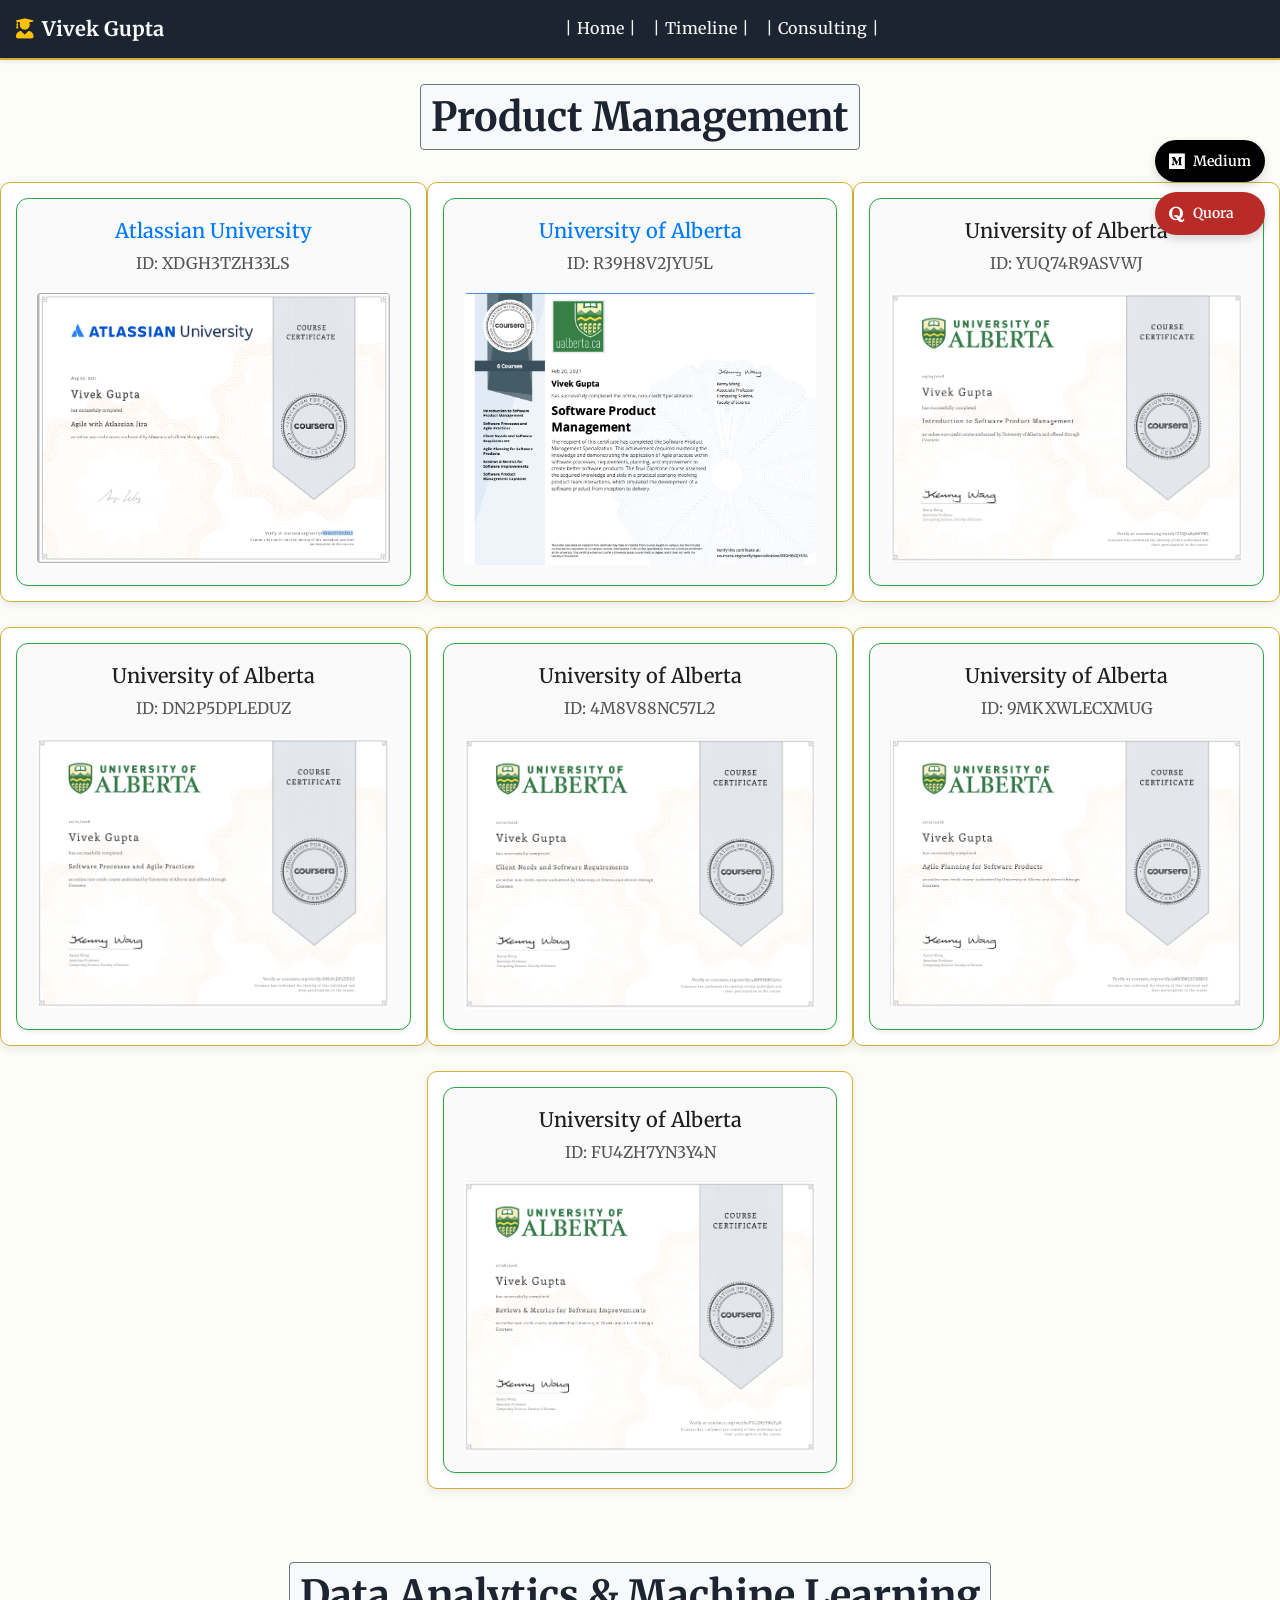
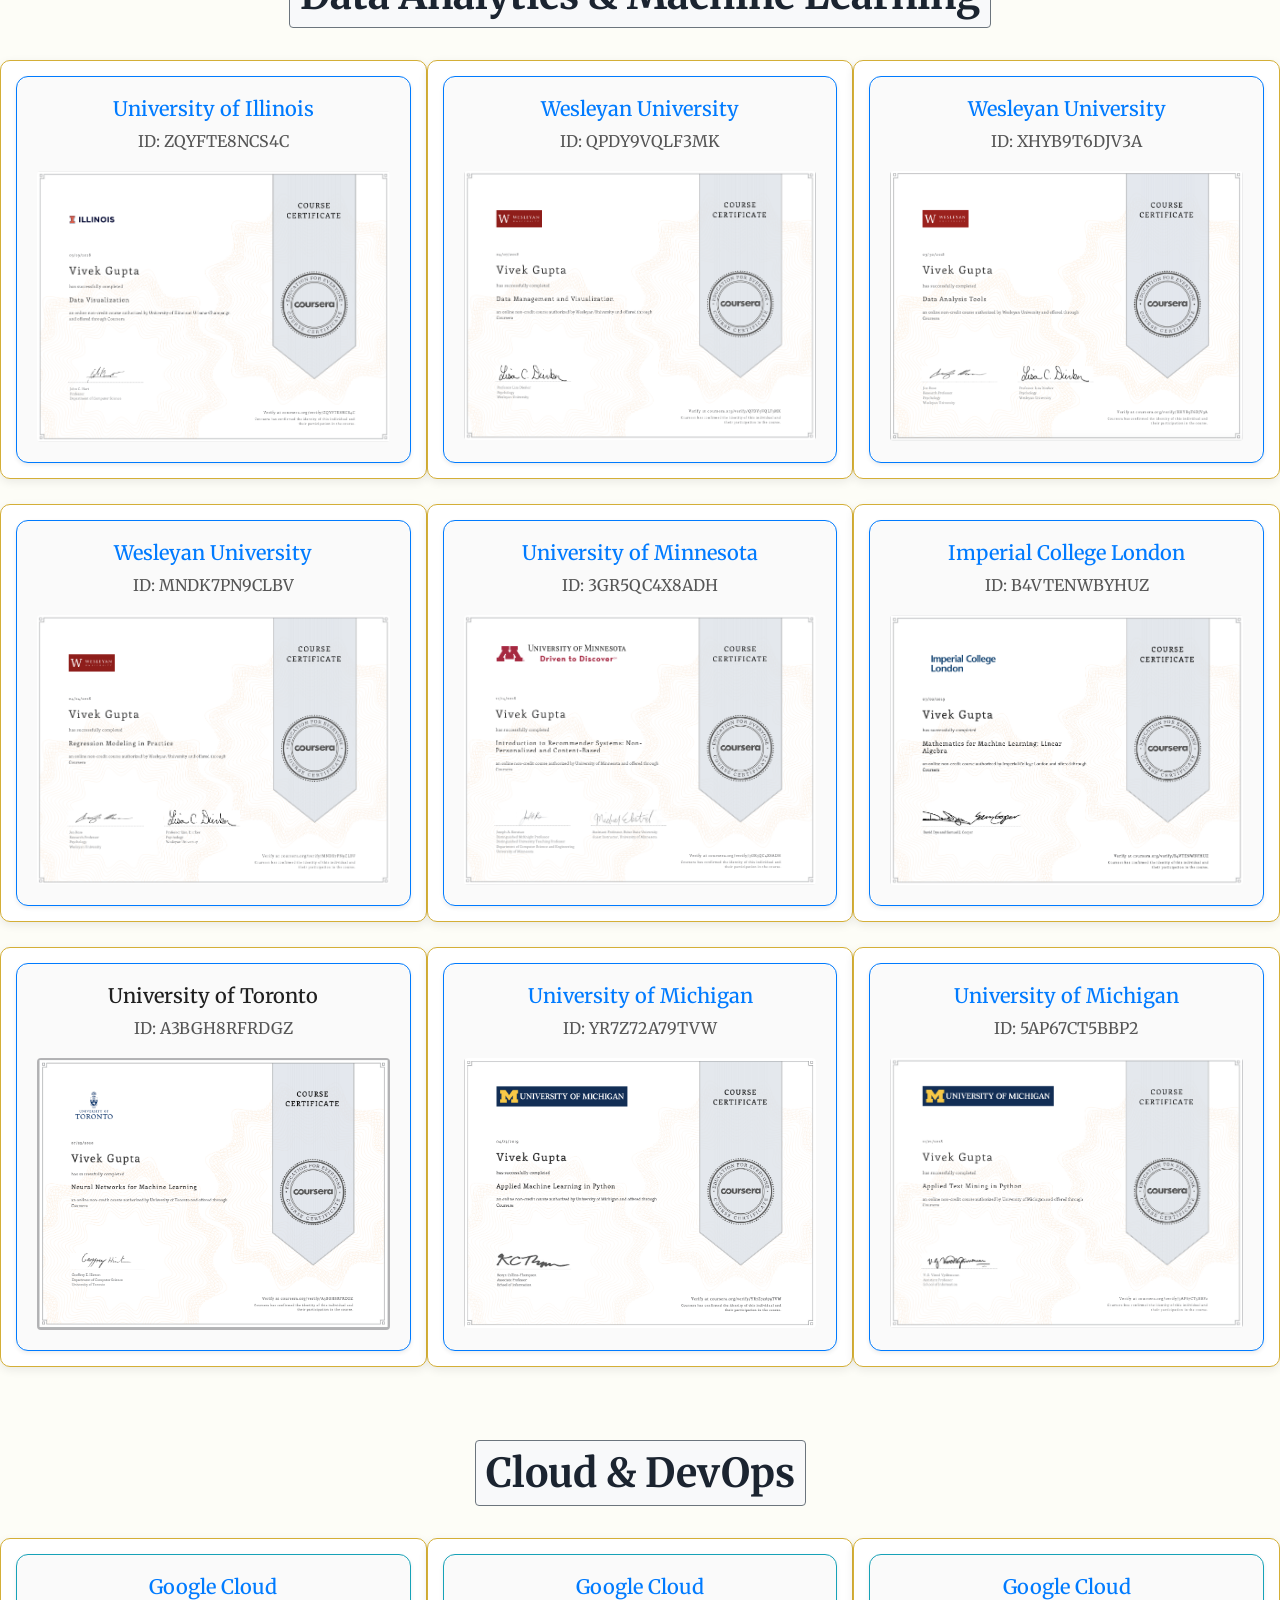
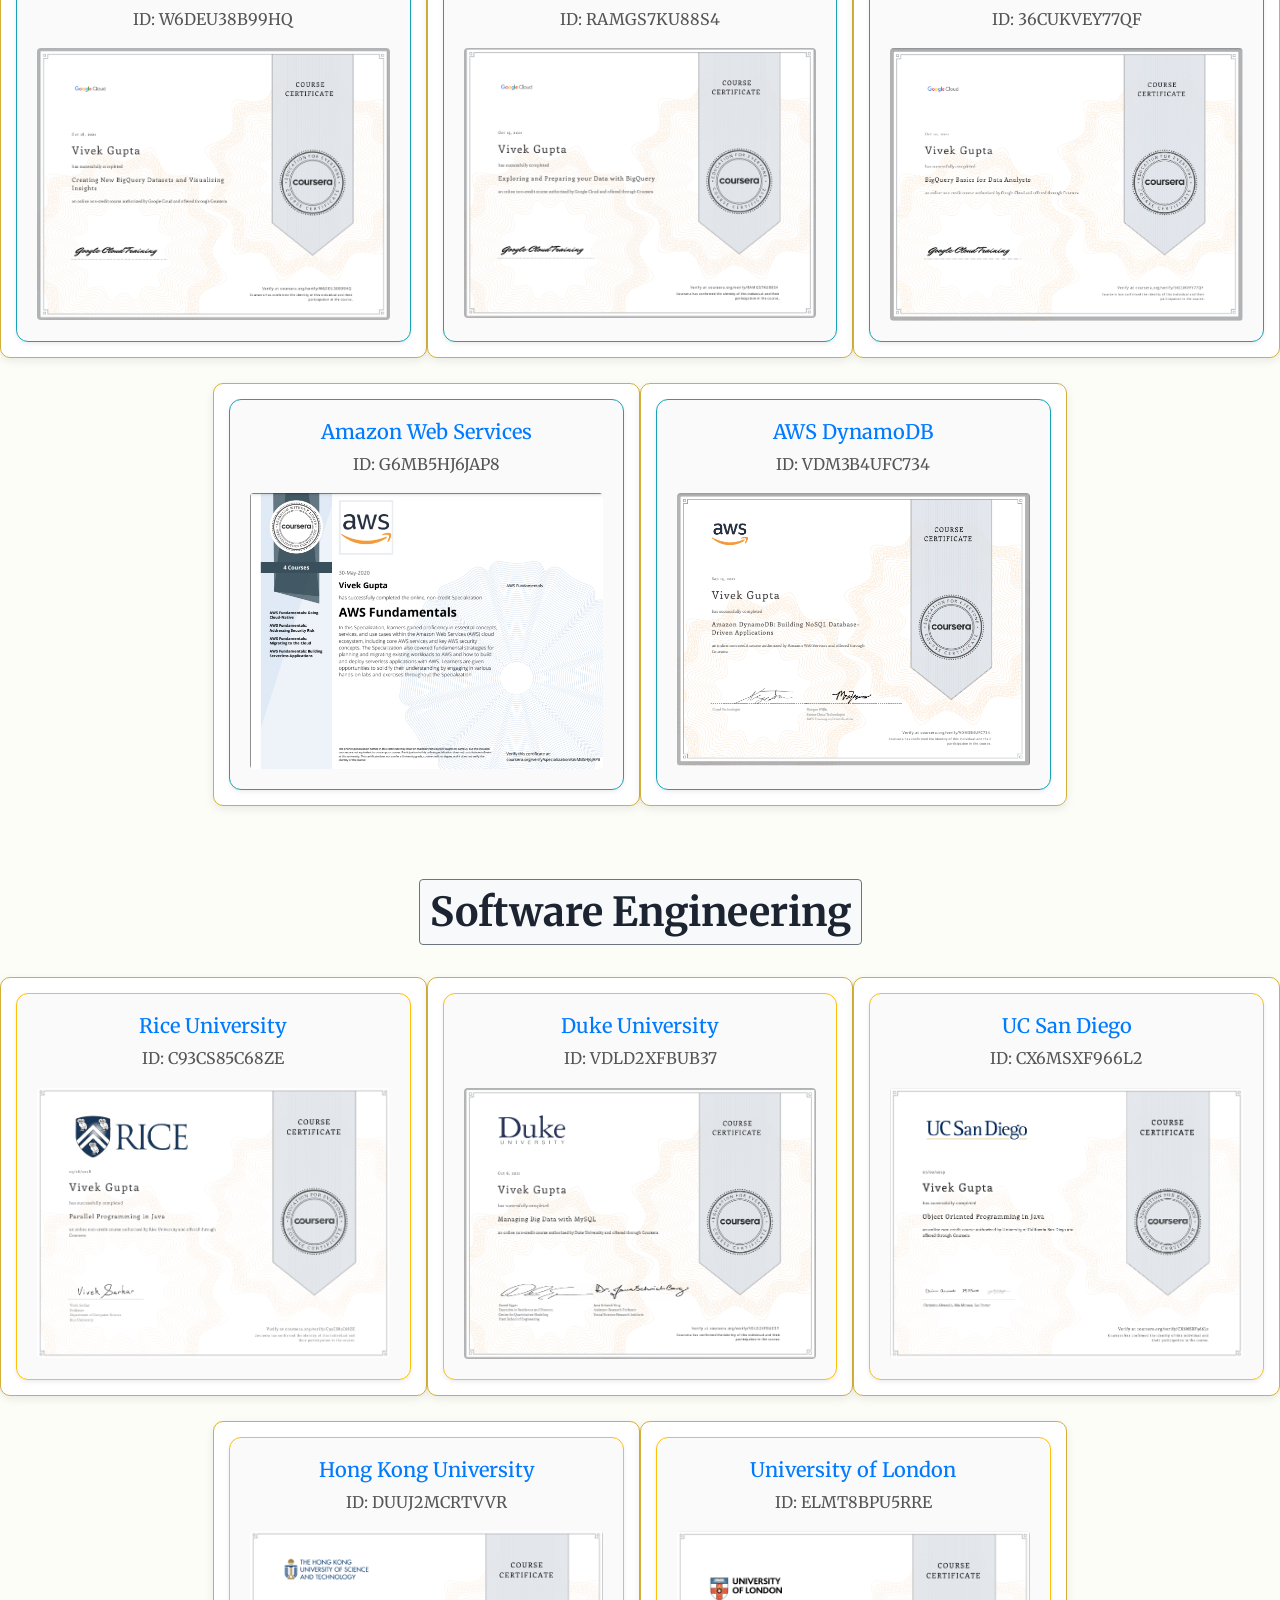
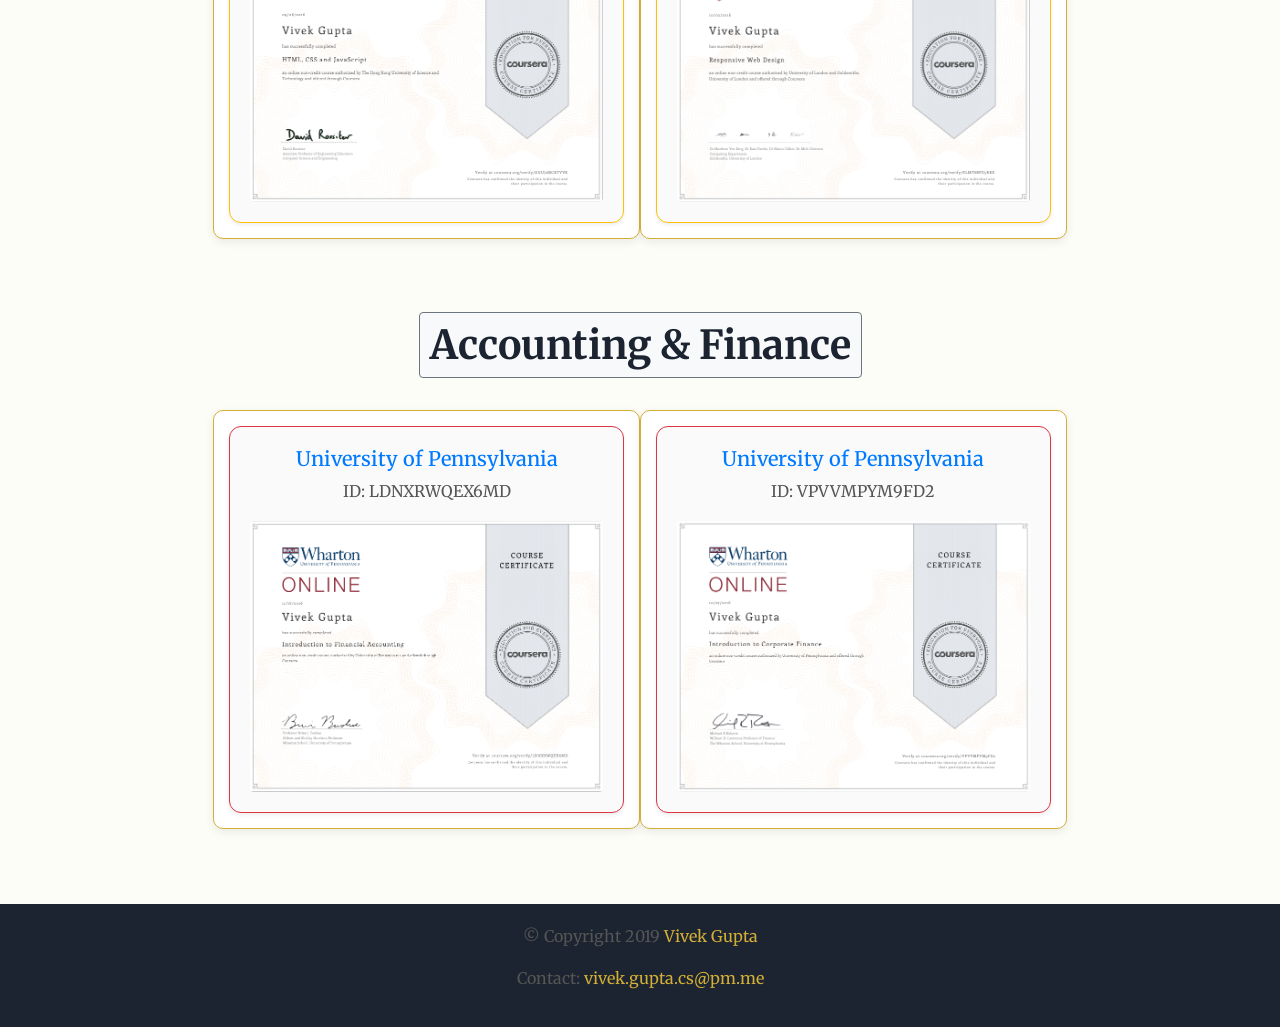
<file: view/profile/accomplishments.html>
<!DOCTYPE html>
<html lang="en">

<head>
    <title>Vivek Gupta - Manager | Omnicom Media Group</title>

    <meta charset="utf-8" />
    <meta name="author" content="Vivek Gupta"/>
    <meta name="theme" content="hugo-academic"/>
    <meta name="generator" content="Hugo 0.16-DEV"/>
    <meta http-equiv="X-UA-Compatible" content="IE=edge"/>
    <meta name="viewport" content="width=device-width, initial-scale=1"/>
    <meta name="description" content="Vivek Gupta - Manager | Omnicom Media Group"/>

    <meta property="og:locale" content="en-us"/>
    <meta property="og:site_name" content="Vivek Gupta - Manager | Omnicom Media Group"/>
    <meta property="og:title" content="Vivek Gupta - Accomplishments"/>
    <meta property="og:image" content="https://gitvivekgupta.github.io/images/vivek_pic.jpeg"/>
    <meta property="og:url" content="https://gitvivekgupta.github.io/view/profile/accomplishments.html"/>
    <meta property="og:description" content="This will take you to vivek's accomplished certifications page"/>

    <link rel="stylesheet" href="../../css/custom.css">
    <link rel="stylesheet" href="https://use.fontawesome.com/releases/v5.4.1/css/all.css"/>
    <link rel="stylesheet" href="https://maxcdn.bootstrapcdn.com/bootstrap/4.3.1/css/bootstrap.min.css"/>
    <link rel="stylesheet" href="https://fonts.googleapis.com/css?family=Lato:400,700|Merriweather|Roboto+Mono"/>

    <!-- Favicon / Browser Tab Icon -->
    <link rel="icon" type="image/png" sizes="32x32" href="../../images/vivek_pic.jpeg">
    <link rel="icon" type="image/png" sizes="16x16" href="../../images/vivek_pic.jpeg">
    <link rel="apple-touch-icon" sizes="180x180" href="../../images/vivek_pic.jpeg">
    <link rel="shortcut icon" href="../../images/vivek_pic.jpeg" type="image/jpeg">

    <script src="https://ajax.googleapis.com/ajax/libs/jquery/3.4.1/jquery.min.js"></script>
    <script src="https://maxcdn.bootstrapcdn.com/bootstrap/4.3.1/js/bootstrap.min.js"></script>
    <script src="https://cdnjs.cloudflare.com/ajax/libs/popper.js/1.14.7/umd/popper.min.js"></script>

    <script type="text/javascript">
        var $zoho = $zoho || {};
        $zoho.salesiq = $zoho.salesiq || {
        widgetcode:
            "f30398e2e261fdf149a02220ef73f2ea81f94c49c19f33f0f3bdd0289fc3bef4b3be8f78138b11e9bcbb484aec632943",
        values: {},
        ready: function () {},
        };
        var d = document;
        s = d.createElement("script");
        s.type = "text/javascript";
        s.id = "zsiqscript";
        s.defer = true;
        s.src = "https://salesiq.zoho.in/widget";
        t = d.getElementsByTagName("script")[0];
        t.parentNode.insertBefore(s, t);
        d.write("<div id='zsiqwidget'></div>");
    </script>

    <!-- Google Tag Manager -->
    <script async src="https://www.googletagmanager.com/gtag/js?id=AW-368363877"></script>
    <script>
      window.dataLayer = window.dataLayer || [];
      function gtag(){dataLayer.push(arguments);}
      gtag('js', new Date());
      gtag('config', 'AW-368363877');
    </script>
    <!-- End Google Tag Manager -->

    <style>
        body {
        background-color: #fdfdf7;
        font-family: "Merriweather", serif;
        color: #1f1f1f;
        line-height: 1.6;
        }

        nav.navbar {
        background-color: #1b2430 !important;
        border-bottom: 2px solid #d4af37;
        }

        .nav-link {
        color: #f8f9fa !important;
        font-weight: 500;
        transition: color 0.3s ease;
        }

        .nav-link:hover {
        color: #d4af37 !important;
        }

        h1 {
        color: #1b2430;
        font-weight: 700;
        padding: 10px;
        border-bottom: 3px solid #d4af37;
        display: inline-block;
        }

        h3 {
        color: #1e2a38;
        font-weight: 600;
        }

        p {
        color: #555;
        }

        .section-title {
        text-align: center;
        margin: 40px 0 20px;
        }

        .cert-card {
        border: 1px solid #d4af37;
        border-radius: 10px;
        padding: 15px;
        margin-bottom: 25px;
        background-color: #fff;
        box-shadow: 0 3px 10px rgba(0, 0, 0, 0.08);
        transition: transform 0.3s ease, box-shadow 0.3s ease;
        }

        .cert-card:hover {
        transform: translateY(-5px);
        box-shadow: 0 5px 18px rgba(0, 0, 0, 0.15);
        }

        footer {
        background: #1b2430;
        color: #ccc;
        padding: 20px 0;
        text-align: center;
        }

        footer a {
        color: #d4af37;
        text-decoration: none;
        }

        footer a:hover {
        text-decoration: underline;
        }

        img {
        max-width: 100%;
        border-radius: 6px;
        }

        hr {
        border-top: 1px solid #d4af37;
        margin: 40px 0;
        }
    </style>
</head>

<body>

    <!-- Floating Blog CTA -->
    <div class="blog-cta-container">
        
        <a href="https://gvivek.medium.com" target="_blank" class="blog-cta medium">
            <i class="fab fa-medium"></i>
            <span>Medium</span>
        </a>

        <a href="https://easylaw.quora.com" target="_blank" class="blog-cta quora">
            <i class="fab fa-quora"></i>
            <span>Quora</span>
        </a>
    </div>

    <!-- Google Tag Manager (noscript) -->
    <noscript
        ><iframe
        src="https://www.googletagmanager.com/ns.html?id=GTM-NZN2K34R"
        height="0"
        width="0"
        style="display: none; visibility: hidden"
        ></iframe
    ></noscript>
    <!-- End Google Tag Manager (noscript) -->

    <!-- Navigation -->
    <!-- ========== NAVIGATION BAR ========== -->
    <nav class="navbar navbar-expand-lg navbar-dark bg-dark shadow-sm sticky-top">
        <a class="navbar-brand d-flex align-items-center" href="index.html">
            <i class="fas fa-user-graduate text-warning mr-2"></i>
            <span class="font-weight-bold text-light">Vivek Gupta</span>
        </a>

        <button class="navbar-toggler" type="button" data-toggle="collapse" data-target="#navbarNav"
            aria-controls="navbarNav" aria-expanded="false" aria-label="Toggle navigation">
            <span class="navbar-toggler-icon"></span>
        </button>

        <div class="collapse navbar-collapse justify-content-center" id="navbarNav">
            <ul class="navbar-nav">
            <li class="nav-item"><a class="nav-link" href="https://gitvivekgupta.github.io">| Home |</a></li>
            <li class="nav-item"><a class="nav-link" href="https://gitvivekgupta.github.io/view/profile/timemachine.html">| Timeline |</a></li>
            <li class="nav-item"><a class="nav-link" href="https://topmate.io/vivek_g1" target="_blank">| Consulting |</a></li>
            </ul>
        </div>
    </nav>
    <!-- ========== END NAVIGATION BAR ========== -->


    <!-- ========== CERTIFICATIONS SECTION ========== -->
    <div class="container-fluid mt-4 mb-5">

        <!-- ========== PRODUCT MANAGEMENT ========== -->
        <div class="text-center mb-4">
        <h1 class="display-5 py-2 border border-secondary rounded bg-light">Product Management</h1>
        </div>

        <div class="row g-4 justify-content-center">

            <!-- Product Management Certificates -->
            <div class="col-sm-12 col-md-6 col-lg-4 cert-card">
                <div class="card h-100 shadow-sm border-success">
                <div class="card-body text-center">
                    <h5><a href="https://www.coursera.org/learn/data-visualization?specialization=data-analysis" target="_blank">Atlassian University</a></h5>
                    <p>ID: XDGH3TZH33LS</p>
                    <img src="/images/certificates/altassian-JIRA.png" class="img-fluid rounded">
                </div>
                </div>
            </div> <br>

            <div class="col-sm-12 col-md-6 col-lg-4 cert-card">
                <div class="card h-100 shadow-sm border-success">
                <div class="card-body text-center">
                    <h5><a href="https://www.coursera.org/specializations/product-management" target="_blank">University of Alberta</a></h5>
                    <p>ID: R39H8V2JYU5L</p>
                    <img src="/images/certificates/spm-specialization.png" class="img-fluid rounded">
                </div>
                </div>
            </div>
            <div class="col-sm-12 col-md-6 col-lg-4 cert-card">
                <div class="card h-100 shadow-sm border-success">
                <div class="card-body text-center">
                    <h5>University of Alberta</h5>
                    <p>ID: YUQ74R9ASVWJ</p>
                    <img src="/images/certificates/intro-product-management.png" class="img-fluid rounded">
                </div>
                </div>
            </div>
            <div class="col-sm-12 col-md-6 col-lg-4 cert-card">
                <div class="card h-100 shadow-sm border-success">
                <div class="card-body text-center">
                    <h5>University of Alberta</h5>
                    <p>ID: DN2P5DPLEDUZ</p>
                    <img src="/images/certificates/software-process-agile-practice.png" class="img-fluid rounded">
                </div>
                </div>
            </div>
            <div class="col-sm-12 col-md-6 col-lg-4 cert-card">
                <div class="card h-100 shadow-sm border-success">
                <div class="card-body text-center">
                    <h5>University of Alberta</h5>
                    <p>ID: 4M8V88NC57L2</p>
                    <img src="/images/certificates/client-needs-software-requirements.png" class="img-fluid rounded">
                </div>
                </div>
            </div>
            <div class="col-sm-12 col-md-6 col-lg-4 cert-card">
                <div class="card h-100 shadow-sm border-success">
                <div class="card-body text-center">
                    <h5>University of Alberta</h5>
                    <p>ID: 9MKXWLECXMUG</p>
                    <img src="/images/certificates/agile-planning-software-products.png" class="img-fluid rounded">
                </div>
                </div>
            </div>
            <div class="col-sm-12 col-md-6 col-lg-4 cert-card">
                <div class="card h-100 shadow-sm border-success">
                <div class="card-body text-center">
                    <h5>University of Alberta</h5>
                    <p>ID: FU4ZH7YN3Y4N</p>
                    <img src="/images/certificates/reviews-metrices-for-software.png" class="img-fluid rounded">
                </div>
                </div>
            </div>
        </div>

        <!-- ========== DATA ANALYTICS & MACHINE LEARNING ========== -->
        <div class="text-center mt-5 mb-4">
            <h1 class="display-5 py-2 border border-secondary rounded bg-light">Data Analytics & Machine Learning</h1>
        </div>

        <div class="row g-4 justify-content-center">
            <div class="col-sm-12 col-md-6 col-lg-4 cert-card">
                <div class="card h-100 shadow-sm border-primary">
                <div class="card-body text-center">
                    <h5><a href="https://www.coursera.org/learn/datavisualization" target="_blank">University of Illinois</a></h5>
                    <p>ID: ZQYFTE8NCS4C</p>
                    <img src="/images/certificates/data-visualization.png" class="img-fluid rounded">
                </div>
                </div>
            </div>
            <div class="col-sm-12 col-md-6 col-lg-4 cert-card">
                <div class="card h-100 shadow-sm border-primary">
                <div class="card-body text-center">
                    <h5><a href="https://www.coursera.org/learn/data-visualization" target="_blank">Wesleyan University</a></h5>
                    <p>ID: QPDY9VQLF3MK</p>
                    <img src="/images/certificates/data-management-visualization.png" class="img-fluid rounded">
                </div>
                </div>
            </div>
            <div class="col-sm-12 col-md-6 col-lg-4 cert-card">
                <div class="card h-100 shadow-sm border-primary">
                <div class="card-body text-center">
                    <h5><a href="https://www.coursera.org/learn/data-analysis-tools" target="_blank">Wesleyan University</a></h5>
                    <p>ID: XHYB9T6DJV3A</p>
                    <img src="/images/certificates/data-analysis-tools.png" class="img-fluid rounded">
                </div>
                </div>
            </div>
            <div class="col-sm-12 col-md-6 col-lg-4 cert-card">
                <div class="card h-100 shadow-sm border-primary">
                <div class="card-body text-center">
                    <h5><a href="https://www.coursera.org/learn/regression-modeling-practice" target="_blank">Wesleyan University</a></h5>
                    <p>ID: MNDK7PN9CLBV</p>
                    <img src="/images/certificates/regression-practice.png" class="img-fluid rounded">
                </div>
                </div>
            </div>
            <div class="col-sm-12 col-md-6 col-lg-4 cert-card">
                <div class="card h-100 shadow-sm border-primary">
                <div class="card-body text-center">
                    <h5><a href="https://www.coursera.org/learn/recommender-systems-introduction" target="_blank">University of Minnesota</a></h5>
                    <p>ID: 3GR5QC4X8ADH</p>
                    <img src="/images/certificates/recommender-system-intro.png" class="img-fluid rounded">
                </div>
                </div>
            </div>
            <div class="col-sm-12 col-md-6 col-lg-4 cert-card">
                <div class="card h-100 shadow-sm border-primary">
                <div class="card-body text-center">
                    <h5><a href="https://www.coursera.org/learn/linear-algebra-machine-learning" target="_blank">Imperial College London</a></h5>
                    <p>ID: B4VTENWBYHUZ</p>
                    <img src="/images/certificates/maths-for-ml.png" class="img-fluid rounded">
                </div>
                </div>
            </div>
            <div class="col-sm-12 col-md-6 col-lg-4 cert-card">
                <div class="card h-100 shadow-sm border-primary">
                <div class="card-body text-center">
                    <h5>University of Toronto</h5>
                    <p>ID: A3BGH8RFRDGZ</p>
                    <img src="/images/certificates/NN-for-ML.png" class="img-fluid rounded">
                </div>
                </div>
            </div>
            <div class="col-sm-12 col-md-6 col-lg-4 cert-card">
                <div class="card h-100 shadow-sm border-primary">
                <div class="card-body text-center">
                    <h5><a href="https://www.coursera.org/learn/python-machine-learning" target="_blank">University of Michigan</a></h5>
                    <p>ID: YR7Z72A79TVW</p>
                    <img src="/images/certificates/applied-machine-learning.png" class="img-fluid rounded">
                </div>
                </div>
            </div>
            <div class="col-sm-12 col-md-6 col-lg-4 cert-card">
                <div class="card h-100 shadow-sm border-primary">
                <div class="card-body text-center">
                    <h5><a href="https://www.coursera.org/learn/python-text-mining" target="_blank">University of Michigan</a></h5>
                    <p>ID: 5AP67CT5BBP2</p>
                    <img src="/images/certificates/applied-text-mining.png" class="img-fluid rounded">
                </div>
                </div>
            </div>
        </div>

        <!-- ========== CLOUD & DEVOPS ========== -->
        <div class="text-center mt-5 mb-4">
            <h1 class="display-5 py-2 border border-secondary rounded bg-light">Cloud & DevOps</h1>
        </div>

        <div class="row g-4 justify-content-center">
            <div class="col-sm-12 col-md-6 col-lg-4 cert-card">
                <div class="card h-100 shadow-sm border-info">
                <div class="card-body text-center">
                    <h5><a href="#" target="_blank">Google Cloud</a></h5>
                    <p>ID: W6DEU38B99HQ</p>
                    <img src="/images/certificates/bigquery-visual.png" class="img-fluid rounded">
                </div>
                </div>
            </div>
            <div class="col-sm-12 col-md-6 col-lg-4 cert-card">
                <div class="card h-100 shadow-sm border-info">
                <div class="card-body text-center">
                    <h5><a href="#" target="_blank">Google Cloud</a></h5>
                    <p>ID: RAMGS7KU88S4</p>
                    <img src="/images/certificates/preparing-data-bigquery.png" class="img-fluid rounded">
                </div>
                </div>
            </div>
            <div class="col-sm-12 col-md-6 col-lg-4 cert-card">
                <div class="card h-100 shadow-sm border-info">
                <div class="card-body text-center">
                    <h5><a href="https://www.coursera.org/learn/bigquery-for-data-analysts" target="_blank">Google Cloud</a></h5>
                    <p>ID: 36CUKVEY77QF</p>
                    <img src="/images/certificates/big-query-basics.png" class="img-fluid rounded">
                </div>
                </div>
            </div>
            <div class="col-sm-12 col-md-6 col-lg-4 cert-card">
                <div class="card h-100 shadow-sm border-info">
                <div class="card-body text-center">
                    <h5><a href="https://www.coursera.org/specializations/aws-fundamentals" target="_blank">Amazon Web Services</a></h5>
                    <p>ID: G6MB5HJ6JAP8</p>
                    <img src="/images/certificates/aws-specialization.png" class="img-fluid rounded">
                </div>
                </div>
            </div>
            <div class="col-sm-12 col-md-6 col-lg-4 cert-card">
                <div class="card h-100 shadow-sm border-info">
                <div class="card-body text-center">
                    <h5><a href="https://www.coursera.org/learn/aws-dynamodb-fundamentals" target="_blank">AWS DynamoDB</a></h5>
                    <p>ID: VDM3B4UFC734</p>
                    <img src="/images/certificates/aws-dynamodb.png" class="img-fluid rounded">
                </div>
                </div>
            </div>
        </div>

        <!-- ========== SOFTWARE ENGINEERING ========== -->
        <div class="text-center mt-5 mb-4">
            <h1 class="display-5 py-2 border border-secondary rounded bg-light">Software Engineering</h1>
        </div>

        <div class="row g-4 justify-content-center">
            <div class="col-sm-12 col-md-6 col-lg-4 cert-card">
                <div class="card h-100 shadow-sm border-warning">
                <div class="card-body text-center">
                    <h5><a href="https://www.coursera.org/learn/parallel-programming-in-java" target="_blank">Rice University</a></h5>
                    <p>ID: C93CS85C68ZE</p>
                    <img src="/images/certificates/parallel-programming-java.png" class="img-fluid rounded">
                </div>
                </div>
            </div>
            <div class="col-sm-12 col-md-6 col-lg-4 cert-card">
                <div class="card h-100 shadow-sm border-warning">
                <div class="card-body text-center">
                    <h5><a href="https://www.coursera.org/learn/analytics-mysql" target="_blank">Duke University</a></h5>
                    <p>ID: VDLD2XFBUB37</p>
                    <img src="/images/certificates/big-data-mysql.png" class="img-fluid rounded">
                </div>
                </div>
            </div>
            <div class="col-sm-12 col-md-6 col-lg-4 cert-card">
                <div class="card h-100 shadow-sm border-warning">
                <div class="card-body text-center">
                    <h5><a href="https://www.coursera.org/learn/object-oriented-java" target="_blank">UC San Diego</a></h5>
                    <p>ID: CX6MSXF966L2</p>
                    <img src="/images/certificates/OOP-java.png" class="img-fluid rounded">
                </div>
                </div>
            </div>
            <div class="col-sm-12 col-md-6 col-lg-4 cert-card">
                <div class="card h-100 shadow-sm border-warning">
                <div class="card-body text-center">
                    <h5><a href="https://www.coursera.org/learn/learning-html-css-and-javascript-through-game-development" target="_blank">Hong Kong University</a></h5>
                    <p>ID: DUUJ2MCRTVVR</p>
                    <img src="/images/certificates/html-css-js.png" class="img-fluid rounded">
                </div>
                </div>
            </div>
            <div class="col-sm-12 col-md-6 col-lg-4 cert-card">
                <div class="card h-100 shadow-sm border-warning">
                <div class="card-body text-center">
                    <h5><a href="https://www.coursera.org/learn/responsive-web-design" target="_blank">University of London</a></h5>
                    <p>ID: ELMT8BPU5RRE</p>
                    <img src="/images/certificates/responsive-web.png" class="img-fluid rounded">
                </div>
                </div>
            </div>
            
        </div>

        <!-- ========== ACCOUNTING & FINANCE ========== -->
        <div class="text-center mt-5 mb-4">
        <h1 class="display-5 py-2 border border-secondary rounded bg-light">Accounting & Finance</h1>
        </div>

        <div class="row g-4 justify-content-center">
        <div class="col-sm-12 col-md-6 col-lg-4 cert-card">
            <div class="card h-100 shadow-sm border-danger">
            <div class="card-body text-center">
                <h5><a href="https://www.coursera.org/learn/wharton-accounting" target="_blank">University of Pennsylvania</a></h5>
                <p>ID: LDNXRWQEX6MD</p>
                <img src="/images/certificates/intro-financial-accounting.png" class="img-fluid rounded">
            </div>
            </div>
        </div>
        <div class="col-sm-12 col-md-6 col-lg-4 cert-card">
            <div class="card h-100 shadow-sm border-danger">
            <div class="card-body text-center">
                <h5><a href="https://www.coursera.org/learn/wharton-finance" target="_blank">University of Pennsylvania</a></h5>
                <p>ID: VPVVMPYM9FD2</p>
                <img src="/images/certificates/intro-corporate-finance.png" class="img-fluid rounded">
            </div>
            </div>
        </div>
        </div>

    </div>

    <footer>
        <p>
            &copy; Copyright 2019
            <a href="https://gitvivekgupta.github.io">Vivek Gupta</a>
        </p>
        <p>
            Contact:
            <a href="mailto:vivek.gupta.cs@pm.me">vivek.gupta.cs@pm.me</a>
        </p>
    </footer>
</body>
</html>
</file>
<file: css/custom.css>
body {
      background-color: #fdfcf8;
      font-family: 'Lato', sans-serif;
      color: #333;
      margin: 0;
}

h1, h3 {
  font-family: 'Merriweather', serif;
  color: #0d1b2a;
}

nav.navbar {
  background-color: #0d1b2a !important;
  box-shadow: 0 3px 8px rgba(0, 0, 0, 0.2);
}

.navbar-nav .nav-link {
  color: #f5f5f5 !important;
  font-weight: 500;
  letter-spacing: 0.5px;
  transition: color 0.3s ease;
}

.navbar-nav .nav-link:hover {
  color: #f4c430 !important;
  text-decoration: none;
}

.profile-pic img {
  border-radius: 10px;
  box-shadow: 0px 5px 10px rgba(0, 0, 0, 0.15);
  max-width: 380px;
  margin: 20px auto;
  display: block;
}

.content-section {
  margin: 60px auto;
  max-width: 1000px;
  padding: 0 20px;
}

.content-section h1 {
  font-weight: bold;
  text-align: center;
  margin-bottom: 20px;
}

.content-section p {
  text-align: center;
  font-size: 1.05rem;
  line-height: 1.8;
}

.ul-interests {
  list-style-type: none;
  padding-left: 0;
}

.ul-interests li {
  margin-bottom: 8px;
  font-size: 1.05rem;
}

.ul-interests a {
  color: #0d1b2a;
  text-decoration: none;
  transition: color 0.3s;
}

.ul-interests a:hover {
  color: #c49b0b;
}

hr {
  border-top: 1px solid #ccc;
  margin: 40px 0;
}

footer {
  background-color: #0d1b2a;
  color: #fff;
  text-align: center;
  padding: 25px 0;
  margin-top: 50px;
}

footer a {
  color: #f4c430;
}

footer a:hover {
  text-decoration: underline;
}

.visitor-counter {
  margin-top: 15px;
}

.cert-card img { transition: transform .3s ease, box-shadow .3s ease; }
.cert-card img:hover { transform: scale(1.05); box-shadow: 0 4px 20px rgba(0,0,0,0.2); }
.cert-card .card { border-radius: 12px; background-color: #fafafa; transition: all .3s }

/* Profile Image Styling */
.profile-img {
  width: 220px;
  height: 220px;
  object-fit: cover;
  border-radius: 50%;
  border: 3px solid #c49b0b;
  box-shadow: 0px 4px 12px rgba(0, 0, 0, 0.15);
  transition: transform 0.3s ease, box-shadow 0.3s ease;
}

.profile-img:hover {
  transform: scale(1.03);
  box-shadow: 0px 6px 16px rgba(0, 0, 0, 0.25);
}

/* Section Container */
.profile-section {
  max-width: 750px;
  margin: auto;
}

.content-section h1 {
  font-family: 'Merriweather', serif;
  font-weight: bold;
  color: #0d1b2a;
}

.content-section p {
  font-family: 'Lato', sans-serif;
  font-size: 1.05rem;
  line-height: 1.7;
  color: #333;
}

/* Floating Blog CTA */

.blog-cta-container{
    position: fixed;
    top: 140px;
    right: 15px;
    display: flex;
    flex-direction: column;
    gap: 10px;
    z-index: 999;
}

.blog-cta{
    display: flex;
    align-items: center;
    gap: 8px;
    padding: 10px 14px;
    border-radius: 30px;
    font-size: 14px;
    font-weight: 600;
    text-decoration: none;
    color: white;
    box-shadow: 0 4px 10px rgba(0,0,0,0.15);
    transition: all 0.3s ease;
}

.blog-cta i{
    font-size: 18px;
}

/* Medium Button */
.blog-cta.medium{
    background:#000;
}

/* Quora Button */
.blog-cta.quora{
    background:#b92b27;
}

.blog-cta:hover{
    transform: translateX(-4px);
    text-decoration: none;
    opacity:0.9;
}

/* Mobile */
@media (max-width:768px){

    .blog-cta-container{
        top:auto;
        bottom:90px;
        right:10px;
    }

    .blog-cta span{
        display:none;
    }

    .blog-cta{
        padding:12px;
        border-radius:50%;
    }

}

.blog-cta-container{
    z-index: 9999;
}
</file>
